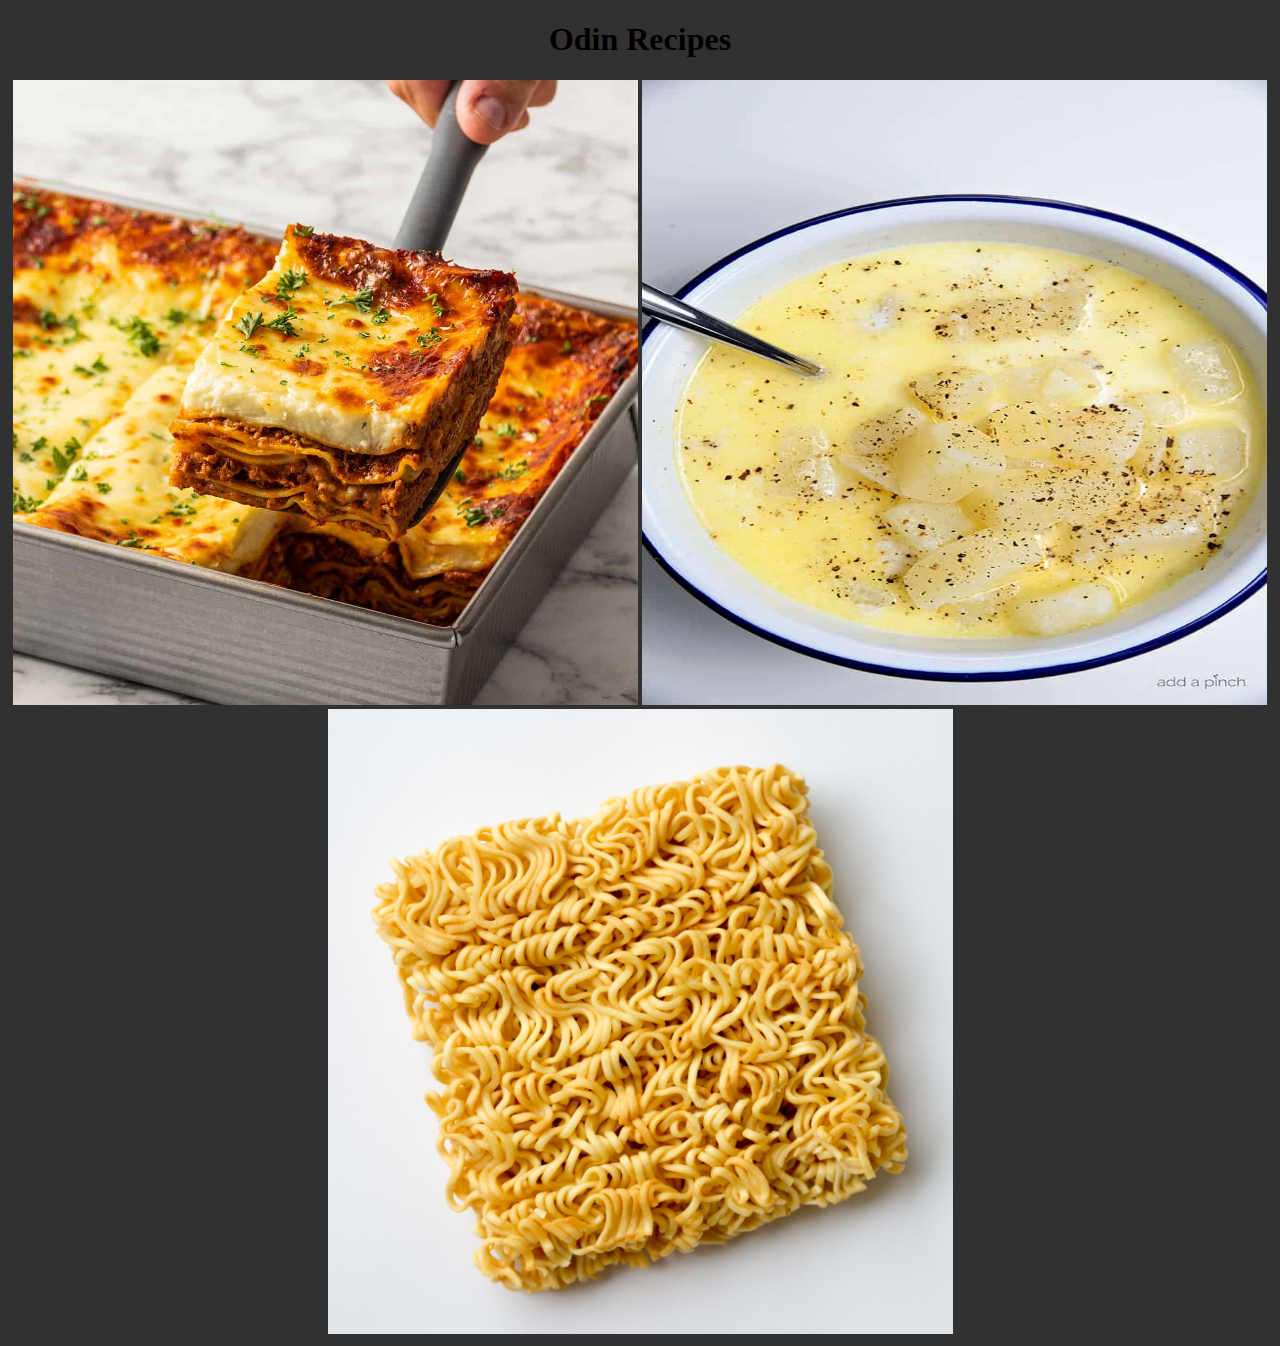
<file: index.html>
<!DOCTYPE html>
    <html lang="en">
        <head>
            <meta charset="UTF-8">
            <title>Odin Recipes</title>
            <link rel="stylesheet" href="./styles.css">
        </head>
        <body>
            <h1>Odin Recipes</h1>
            <a href="./recipes/lasagna.html" target="_blank"><img src=./images/Lasagna.jpg></a>
            <a href="./recipes/potato-soup.html" target="_blank"><img src=./images/Potato-soup.jpg></a>
            <a href="./recipes/noodles.html" target="_blank"><img src=./images/Noodles.jpg></a>
        </body>
    </html>
</file>
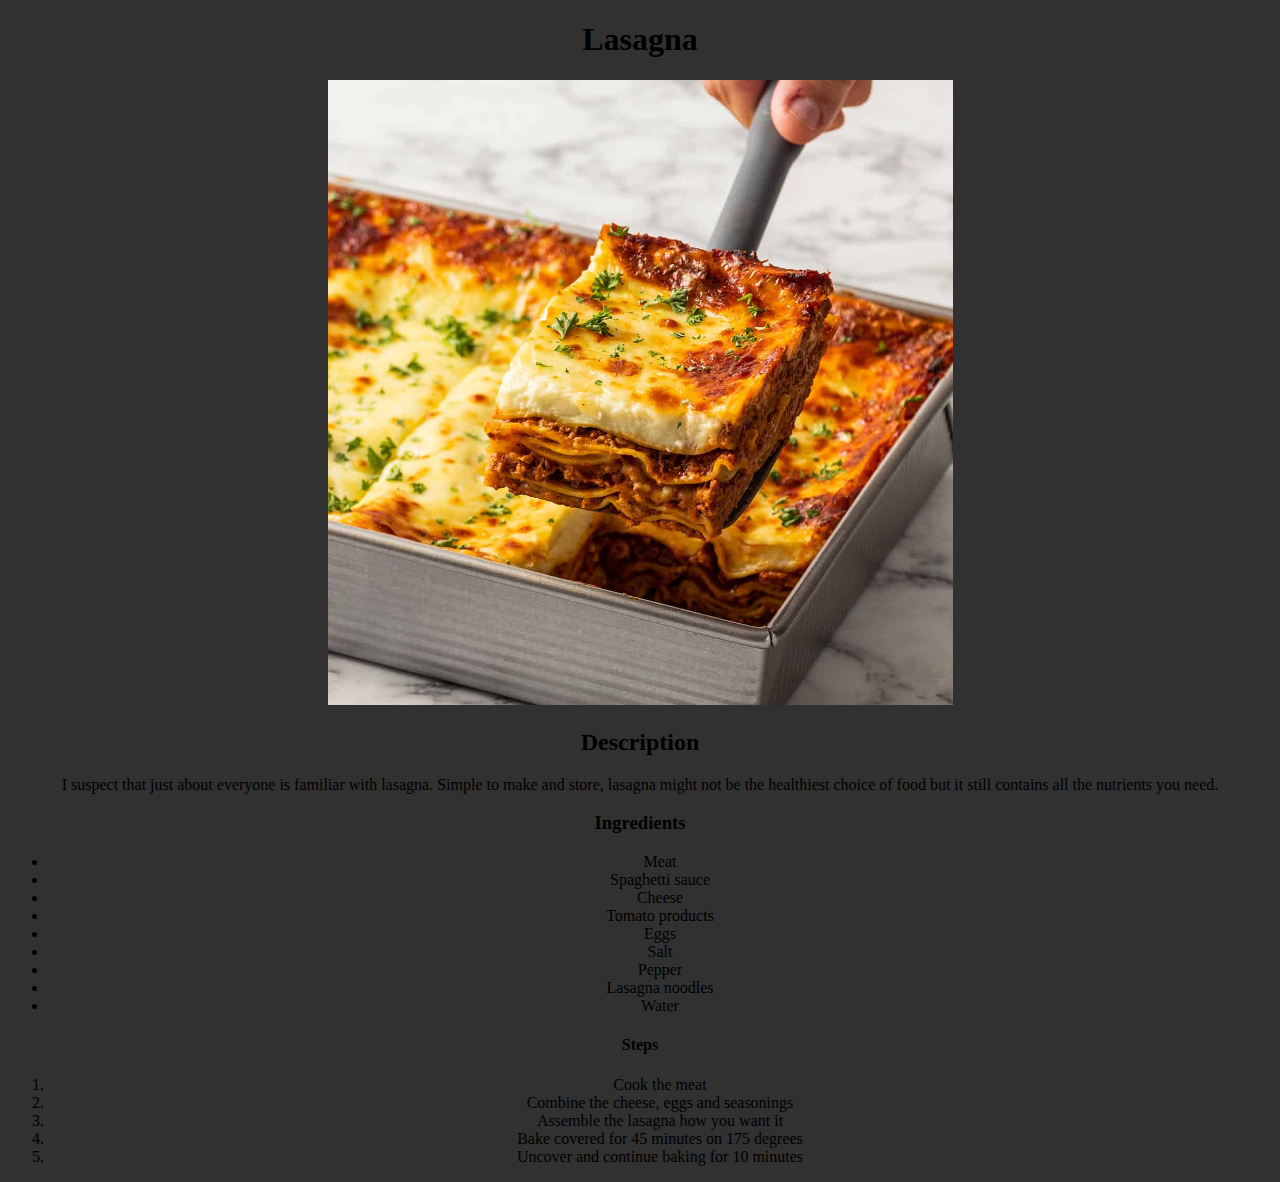
<file: recipes/lasagna.html>
<!DOCTYPE html>
    <html lang="en">
        <head>
            <meta charset="UTF-8">
            <title>Lasagna Recipe</title>
            <link rel="stylesheet" href="../styles.css">
        </head>
        <body>
            <h1>Lasagna</h1>
            <img src="../images/Lasagna.jpg" alt="Picture of lasagna">
            <h2>Description</h2>
            <p>I suspect that just about everyone is familiar with lasagna. Simple to make and store,
                lasagna might not be the healthiest choice of food but it still
                contains all the nutrients you need.
            </p>
            <h3>Ingredients</h3>
            <ul>
                <li>Meat</li>
                <li>Spaghetti sauce</li>
                <li>Cheese</li>
                <li>Tomato products</li>
                <li>Eggs</li>
                <li>Salt</li>
                <li>Pepper</li>
                <li>Lasagna noodles</li>
                <li>Water</li>
            </ul>
            <h4>Steps</h4>
            <ol>
                <li>Cook the meat</li>
                <li>Combine the cheese, eggs and seasonings</li>
                <li>Assemble the lasagna how you want it</li>
                <li>Bake covered for 45 minutes on 175 degrees</li>
                <li>Uncover and continue baking for 10 minutes</li>
            </ol>

        </body>
    </html>
</file>
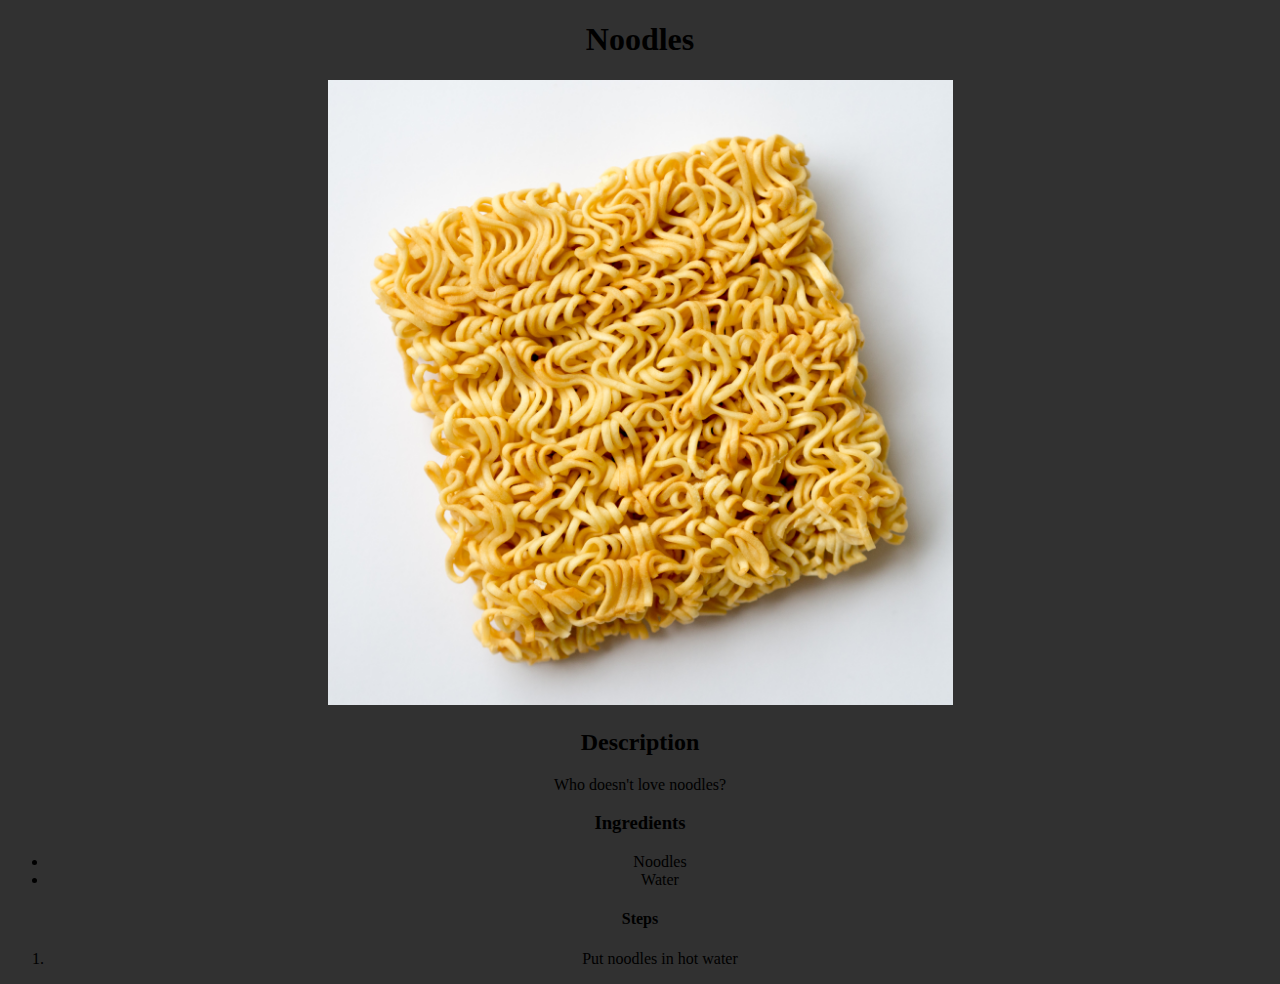
<file: recipes/noodles.html>
<!DOCTYPE html>
    <html lang="en">
        <head>
            <meta charset="UTF-8">
            <title>Noodles Recipe</title>
            <link rel="stylesheet" href="../styles.css">
        </head>
        <body>
            <h1>Noodles</h1>
            <img src="../images/Noodles.jpg" alt="Picture of noodles">
            <h2>Description</h2>
            <p>Who doesn't love noodles?
                
            </p>
            <h3>Ingredients</h3>
            <ul>
                <li>Noodles</li>
                <li>Water</li>
            </ul>
            <h4>Steps</h4>
            <ol>
                <li>Put noodles in hot water</li>
            </ol>
        </body>
    </html>
</file>
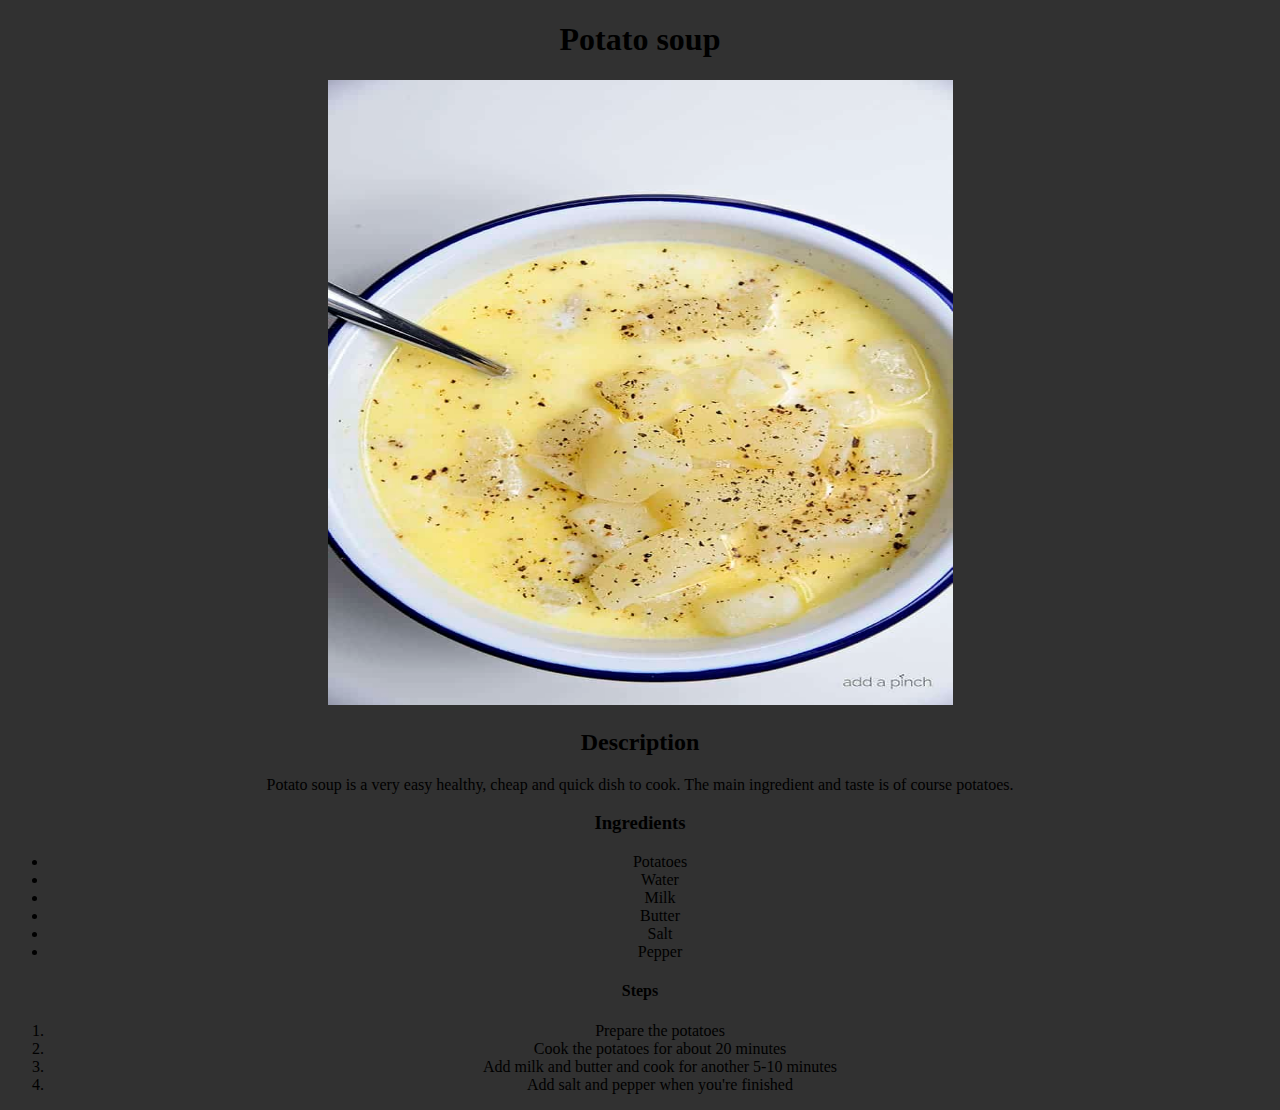
<file: recipes/potato-soup.html>
<!DOCTYPE html>
    <html lang="en">
        <head>
            <meta charset="UTF-8">
            <title>Potato Soup Recipe</title>
            <link rel="stylesheet" href="../styles.css">
        </head>
        <body>
            <h1>Potato soup</h1>
            <img src="../images/Potato-soup.jpg" alt="Picture of potato soup">
            <h2>Description</h2>
            <p>Potato soup is a very easy healthy, cheap and quick dish to cook.
                The main ingredient and taste is of course potatoes.
            </p>
            <h3>Ingredients</h3>
            <ul>
                <li>Potatoes</li>
                <li>Water</li>
                <li>Milk</li>
                <li>Butter</li>
                <li>Salt</li>
                <li>Pepper</li>
            </ul>
            <h4>Steps</h4>
            <ol>
                <li>Prepare the potatoes</li>
                <li>Cook the potatoes for about 20 minutes</li>
                <li>Add milk and butter and cook for another 5-10 minutes</li>
                <li>Add salt and pepper when you're finished</li>
            </ol>
        </body>
    </html>
</file>
<file: styles.css>
img {
    width: 625px;
    height: 625px;
}

body {
    text-align: center;
    background-color: rgb(49, 49, 49);
}
</file>
